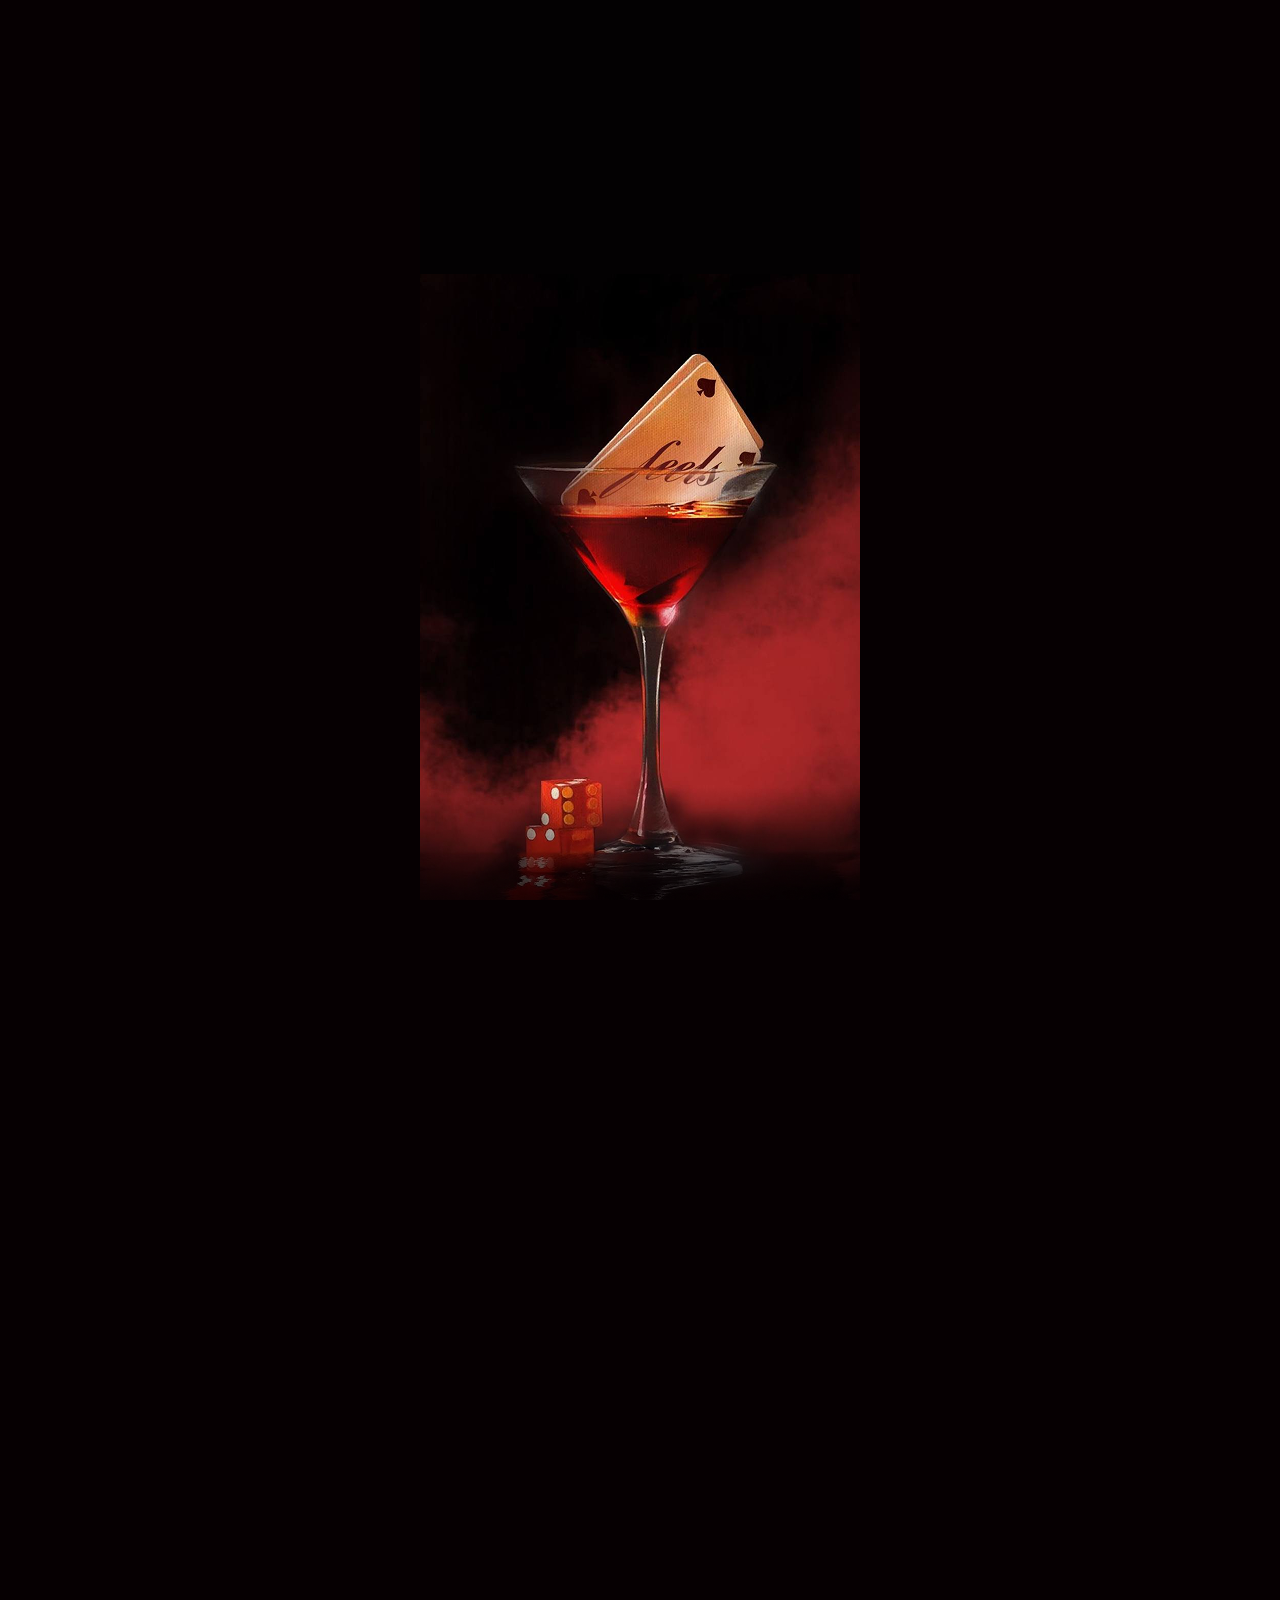
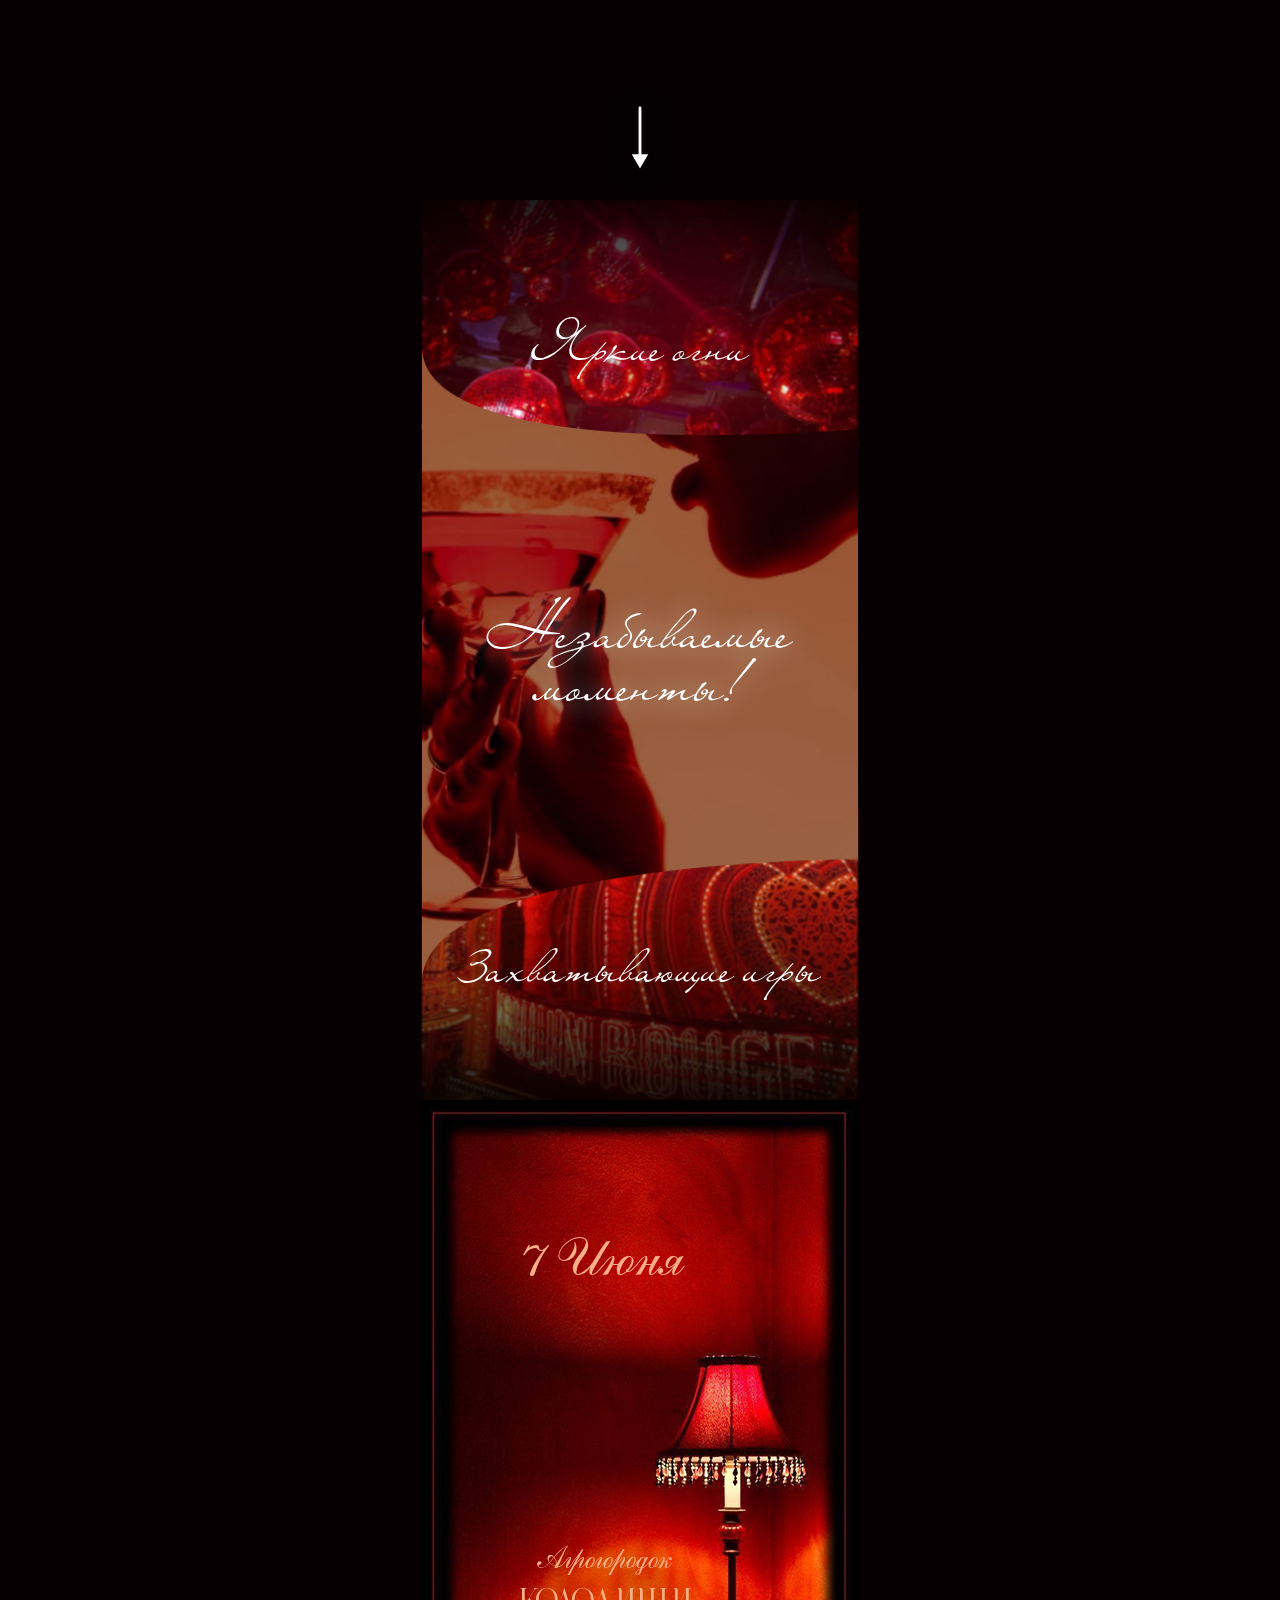
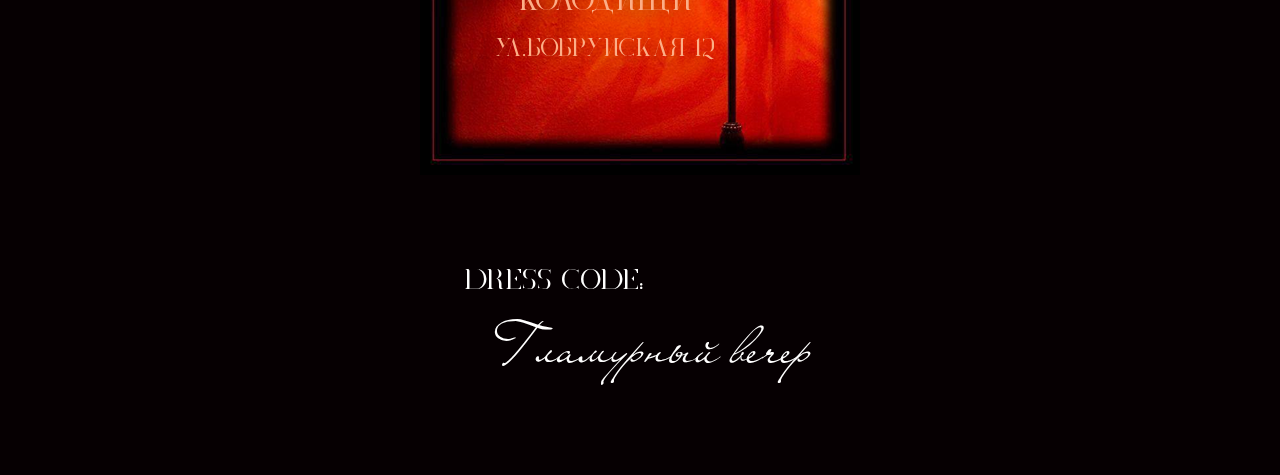
<file: index.html>
<!DOCTYPE html>
<html lang="ru">
    <head>
        <title>title</title>
        <link rel="stylesheet" href="./css/style.css" />
        <meta http-equiv="Content-type" content="text/html;charset=UTF-8" />
        <meta name="viewport" content="width=device-width, initial-scale=1.0" />
	<style>
		@font-face {
	font-family: "liana";
	src: url("./fonts/liana.woff2") format("woff2");
	font-weight: normal;
	font-style: normal;
}
@font-face {
	font-family: "Black Gold VP";
	src: url("./fonts/BlackGoldVPRegular.woff2") format("woff2");
	font-weight: normal;
	font-style: normal;
}
@font-face {
	font-family: "Russkopis";
	src: url("./fonts/Russkopis-Normalny.woff2") format("woff2");
	font-weight: normal;
	font-style: normal;
}
	</style>
    </head>
    <body>
        <div class="page">
            <div class="page__container">
                <div class="page__content">
                    <div class="page__invite invite">
                        <div class="invite__background"><img src="./img/invite_background.png" alt=""></div>
                        <div class="invite__content">
                            <p class="invite__subtitle">Погрузись в мир гламура и азарта</p>
                            <div class="invite__text">
                                <p class="invite__subtext">Приглашаю тебя на</p>
                                <h1 class="invite__title">День Рождения</h1>
                            </div>
                            <p class="invite__desctiption">В стиле...</p>
                        </div>
                    </div>
                    <div class="page__video video">
                        <video class="video__video" width="100%" height="auto" autoplay muted loop>
                            <source src="./video/main_background.mp4" type="video/mp4">
                        </video>
                        <div class="video__content">
                            <p class="video__desctiption">Новый</p>
                            <h2 class="video__title">Лас Вегас</h2>
                            <div class="video__arrow"><img src="./img/arrow.svg" alt="Arrow"></div>
                        </div>
                    </div>
                    <div class="page__description description">
                        <div class="description__background"><img src="./img/description_background.png" alt=""></div>
                        <div class="description__content">
                            <p class="description__text">Яркие огни</p>
                            <h2 class="description__title">Незабываемые моменты!</h2>
                            <p class="description__text">Захватывающие игры</p>
                        </div>
                    </div>
                    <div class="page__date date">
                        <div class="date__background"><img src="./img/date_background.png" alt=""></div>
                        <h2 class="date__title"><span>7</span>Июня</h2>
                        <div class="date__content">
                            <p class="date__city">Агрогородок</p>
                            <div class="date__place">Колодищи</div>
                            <div class="date__street">ул.Бобруйская 12</div>
                        </div>
                    </div>
                    <div class="page__dresscode dresscode">
                        <div class="dresscode__content">
                            <h2 class="dresscode__title">Dress code:</h2>
                            <p class="dresscode__text">Гламурный вечер</p>
                        </div>
                    </div>
                </div>
            </div>
        </div>
		<script src="./js/script.js"></script>
    </body>
</html>
</file>
<file: css/style.css>
@charset "UTF-8";
@font-face {
  font-family: "liana";
  src: url("../../fonts/liana.woff2") format("woff2");
  font-weight: normal;
  font-style: normal;
}
@font-face {
  font-family: "Black Gold VP";
  src: url("../../fonts/BlackGoldVPRegular.woff2") format("woff2");
  font-weight: normal;
  font-style: normal;
}
@font-face {
  font-family: "Russkopis";
  src: url("../../fonts/Russkopis-Normalny.woff2") format("woff2");
  font-weight: normal;
  font-style: normal;
}
/*Обнуление*/
* {
  padding: 0;
  margin: 0;
  border: 0;
}

*, *:before, *:after {
  -moz-box-sizing: border-box;
  -webkit-box-sizing: border-box;
  box-sizing: border-box;
}

:focus, :active {
  outline: none;
}

a:focus, a:active {
  outline: none;
}

nav, footer, header, aside {
  display: block;
}

html, body {
  height: 100%;
  width: 100%;
  font-size: 100%;
  line-height: 1;
  font-size: 14px;
  -ms-text-size-adjust: 100%;
  -moz-text-size-adjust: 100%;
  -webkit-text-size-adjust: 100%;
}

input, button, textarea {
  font-family: inherit;
}

input::-ms-clear {
  display: none;
}

button {
  cursor: pointer;
}

button::-moz-focus-inner {
  padding: 0;
  border: 0;
}

a, a:visited {
  text-decoration: none;
}

a:hover {
  text-decoration: none;
}

ul li {
  list-style: none;
}

img {
  vertical-align: top;
}

h1, h2, h3, h4, h5, h6 {
  font-size: inherit;
  font-weight: inherit;
}

/*--------------------*/
[class$=__background] {
  position: absolute;
  top: 0;
  left: 0;
  width: 100%;
  height: 100%;
  z-index: -1;
}

body {
  display: flex;
  justify-content: center;
  background-color: #060002;
  color: #ffffff;
  font-family: "liana";
}

.page {
  display: flex;
  flex-direction: column;
  max-width: 440px;
  width: 100%;
}

.invite {
  width: 100%;
  height: 100vh;
  position: relative;
  display: flex;
  flex-direction: column;
}
.invite__background {
  position: absolute;
  bottom: 0;
  left: 0;
}
.invite__background img {
  width: 100%;
  height: 100%;
  object-fit: cover;
}
.invite__subtitle {
  position: absolute;
  top: 80px;
  left: 50px;
  font-size: 40px;
  color: #8b001e;
  max-width: 300px;
}
.invite__text {
  position: absolute;
  bottom: 150px;
  left: 50%;
  transform: translateX(-50%);
  width: 100%;
  text-align: center;
  line-height: 1.6;
  font-family: "Black Gold VP";
}
.invite__subtext {
  font-size: 30px;
}
.invite__title {
  font-family: "Liana";
  font-size: 62px;
}
.invite__desctiption {
  position: absolute;
  bottom: 50px;
  left: 50%;
  transform: translateX(-50%);
  font-size: 40px;
  font-family: "Black Gold VP";
}

/* --- Стили для блока invite --- */
/* Исходные стили для invite__subtitle */
.invite__subtitle {
  opacity: 0;
  transform: scale(1);
  animation-fill-mode: forwards;
}

/* Стили для заголовка и описания в блоке invite */
.invite__title,
.invite__subtext {
  opacity: 0;
  transition: opacity 2s ease;
}

.invite__desctiption {
  opacity: 0;
  transition: opacity 3s ease;
}

.visible {
  opacity: 1;
}

/* Анимация для invite__subtitle:
- 2 сек: появляется и увеличивается до scale(1.2)
- Следующие 2 сек: исчезает (opacity до 0)
Общая длительность – 4 сек */
.start-subtitle {
  animation: subtitleAnim 5s forwards;
}

@keyframes subtitleAnim {
  0% {
    opacity: 0;
    transform: scale(1);
  }
  60% {
    opacity: 1;
    transform: scale(1.1);
  }
  100% {
    opacity: 0;
    transform: scale(1.1);
  }
}
/* Стили для видео (invite и основной) */
.invite__confetti,
.video__video {
  opacity: 0;
  transition: opacity 0.5s;
}

.playing {
  opacity: 1;
}

/* --- Стили для блока video --- */
/* Изначально скрываем текстовые элементы видео */
.video__desctiption,
.video__title {
  opacity: 0;
  transform: scale(0.5);
}

/* Анимация pop-эффекта:
Эти элементы появляются за 2 секунды (до максимального размера, например scale(1.5)),
а затем за 1 секунду сжимаются обратно до исходного размера (scale(1)). */
.pop {
  animation: popScale 3s forwards;
}

@keyframes popScale {
  0% {
    opacity: 0;
    transform: scale(0.1);
  }
  40% { /* через 2 секунды (примерно 66.67% от 3 сек) */
    opacity: 1;
    transform: scale(1.2);
  }
  60% {
    opacity: 1;
    transform: scale(1);
  }
  80% {
    opacity: 1;
    transform: scale(1.05);
  }
  100% {
    opacity: 1;
    transform: scale(1);
  }
}
/* Класс для появления и постоянного «подпрыгивания» стрелки */
.arrow-show {
  animation: arrowAppear 0.5s forwards, arrowBounce 2s infinite;
}

@keyframes arrowAppear {
  from {
    opacity: 0;
  }
  to {
    opacity: 1;
  }
}
@keyframes arrowBounce {
  0% {
    transform: translate(-50%, 0);
  }
  50% {
    transform: translate(-50%, -10px);
  }
  100% {
    transform: translate(-50%, 0);
  }
}
.video {
  position: relative;
  width: 100%;
  height: 100vh;
  display: flex;
  flex-direction: column;
  align-items: center;
  justify-content: center;
}
.video__video {
  position: absolute;
  top: 0;
  left: 0;
  z-index: -1;
  width: 100%;
  height: 100%;
  object-fit: cover;
}
.video__desctiption {
  position: absolute;
  top: 10%;
  left: 35%;
  font-size: 40px;
  font-family: "Black Gold VP";
}
.video__title {
  font-size: 63px;
  text-shadow: 0px 0px 80px #000;
}
.video__arrow {
  position: absolute;
  bottom: 0px;
  left: 50%;
  transform: translate(-50%, 0);
  width: 80px;
}
.video__arrow img {
  width: 100%;
  height: 100%;
  object-fit: cover;
  text-shadow: 0px 0px 30px 2px #000;
}

.description {
  height: 100vh;
  position: relative;
}
.description__background {
  position: absolute;
  top: 0;
  left: 0;
  width: 100%;
  height: 100%;
  z-index: -1;
}
.description__background img {
  width: 100%;
  height: 100%;
  object-fit: cover;
}
.description__content {
  text-align: center;
  height: 100%;
  display: flex;
  flex-direction: column;
  justify-content: space-around;
  align-items: center;
}
.description__text {
  font-size: 45px;
}
.description__title {
  font-size: 53px;
  text-shadow: 0 0 30px #ffffff;
}

.date {
  position: relative;
  height: 100%;
  width: 100%;
  color: #FCAE87;
}
.date__background {
  position: static;
}
.date__background img {
  width: 100%;
  height: 100%;
  object-fit: cover;
}
.date__content {
  position: absolute;
  bottom: 17%;
  left: 17%;
  display: flex;
  flex-direction: column;
  align-items: center;
  text-shadow: 0px 0px 30px #000;
  font-family: "Black Gold VP";
}
.date__title {
  display: flex;
  align-items: center;
  position: absolute;
  top: 120px;
  left: 100px;
  text-align: center;
  font-size: 55px;
  font-family: "Russkopis";
}
.date__title span {
  display: block;
  height: 50px;
  margin-bottom: 27px;
  margin-right: 10px;
}
.date__city {
  font-family: "Russkopis";
  font-size: 30px;
  margin-bottom: 10px;
}
.date__place {
  grid-area: place;
  font-size: 31px;
  margin-bottom: 20px;
}
.date__street {
  font-size: 25px;
  grid-area: street;
}

.dresscode {
  height: 300px;
  display: flex;
  align-items: center;
  justify-content: center;
}
.dresscode__content {
  width: 80%;
  display: flex;
  flex-direction: column;
  align-items: center;
  padding-bottom: 20px;
}
.dresscode__title {
  align-self: start;
  font-size: 28px;
  margin-bottom: 20px;
  font-family: "Black Gold VP";
}
.dresscode__text {
  align-self: flex-end;
  font-size: 50px;
}/*# sourceMappingURL=style.css.map */
</file>
